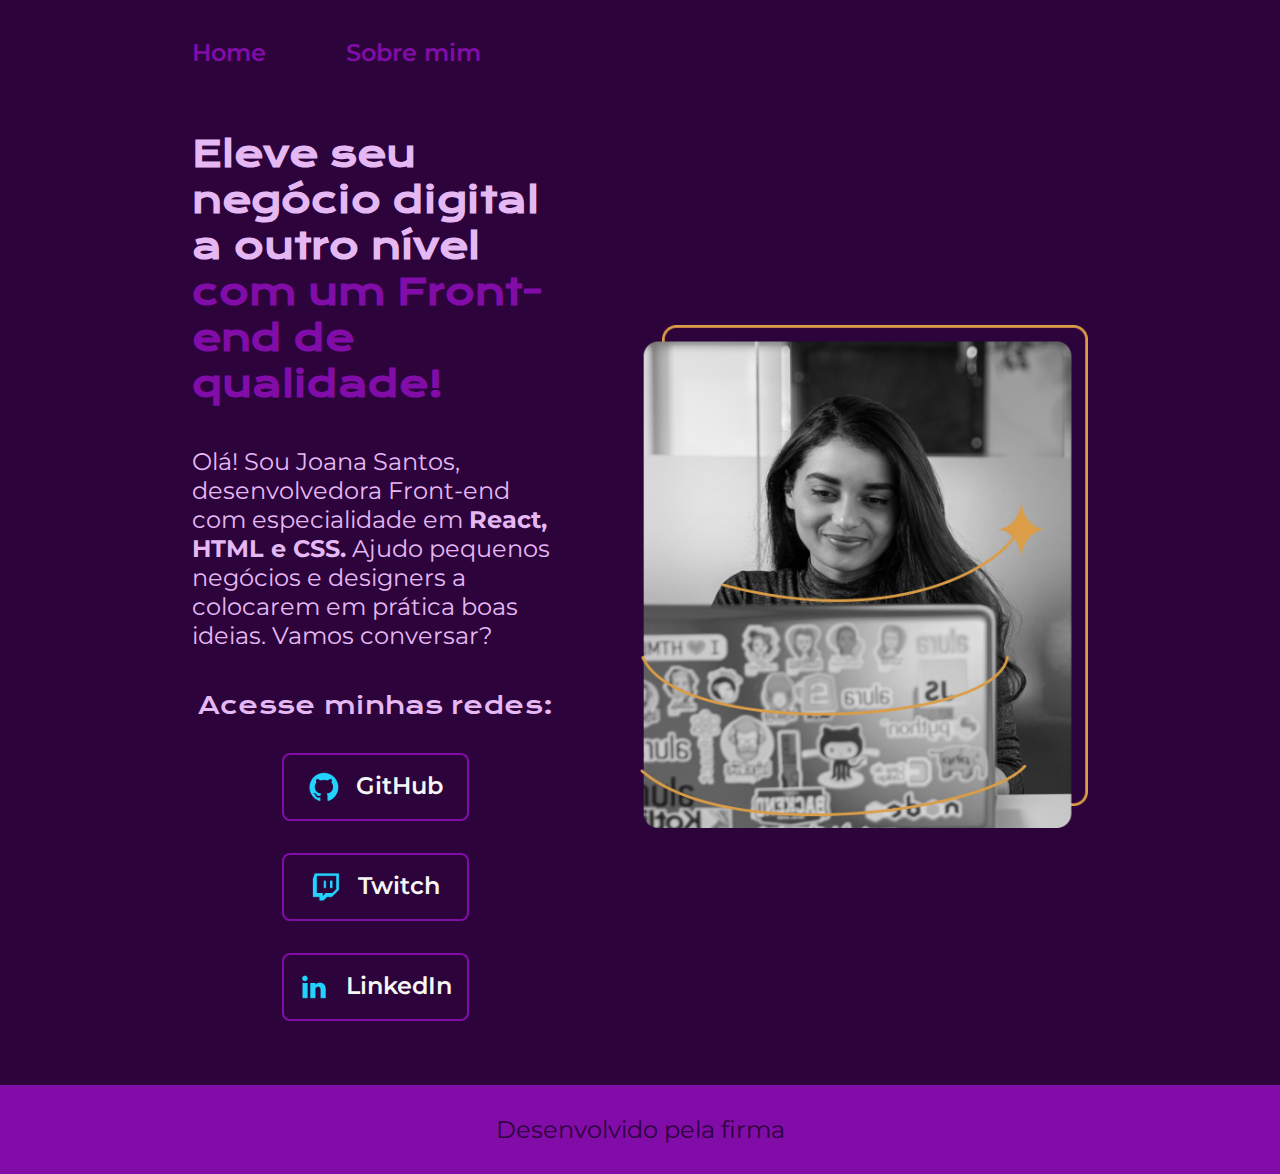
<file: index.html>
<!DOCTYPE html>
<html lang="pt-br">
<head>
    <meta charset="UTF-8">
    <meta http-equiv="X-UA-Compatible" content="IE=edge">
    <meta name="viewport" content="width=device-width, initial-scale=1.0">
    <link rel="stylesheet" href="./styles/style.css">
    <title>Portfolio</title>
</head>
<body>
    <header class="cabecalho">
        <nav class="cabecalho__menu">
            <a class="cabecalho__menu__link" href="./index.html">Home</a>
            <a class="cabecalho__menu__link" href="./about.html">Sobre mim</a>
        </nav>
    </header>
    <main class="apresentacao">
        <section class="apresentacao__conteudo">
            <h1 class="apresentacao__conteudo__titulo">Eleve seu negócio digital a outro nível <strong class="titulo-destaque">com um Front-end de qualidade!</strong> </h1>
            <p class="apresentacao__conteudo__texto"> Olá! Sou Joana Santos, desenvolvedora Front-end com especialidade em <strong>React, HTML e CSS.</strong> Ajudo pequenos negócios e designers a colocarem em prática boas ideias. Vamos conversar?</p>
            <div class="apresentacao__botoes">
                <h2 class="apresentacao__botoes_subtitulo">Acesse minhas redes:</h2>
                <a class="apresentacao__botoes__link" href="https://github.com/"> <img src="./assets/Logo Github.png">GitHub</a>
                <a class="apresentacao__botoes__link" href="https://www.twitch.tv/"> <img src="./assets/Logo Twitch.png">Twitch</a>
                <a class="apresentacao__botoes__link" href="https://www.linkedin.com/"> <img src="./assets/Logo linkedin.png">LinkedIn</a>
            </div>
        </section>
        <img class="apresentacao__foto" src="./assets/Imagem.png" alt="Foto da Joana programando">
    </main>
    <footer class="rodape">
        <p>Desenvolvido pela firma</p>
    </footer>
</body>
</html>
</file>
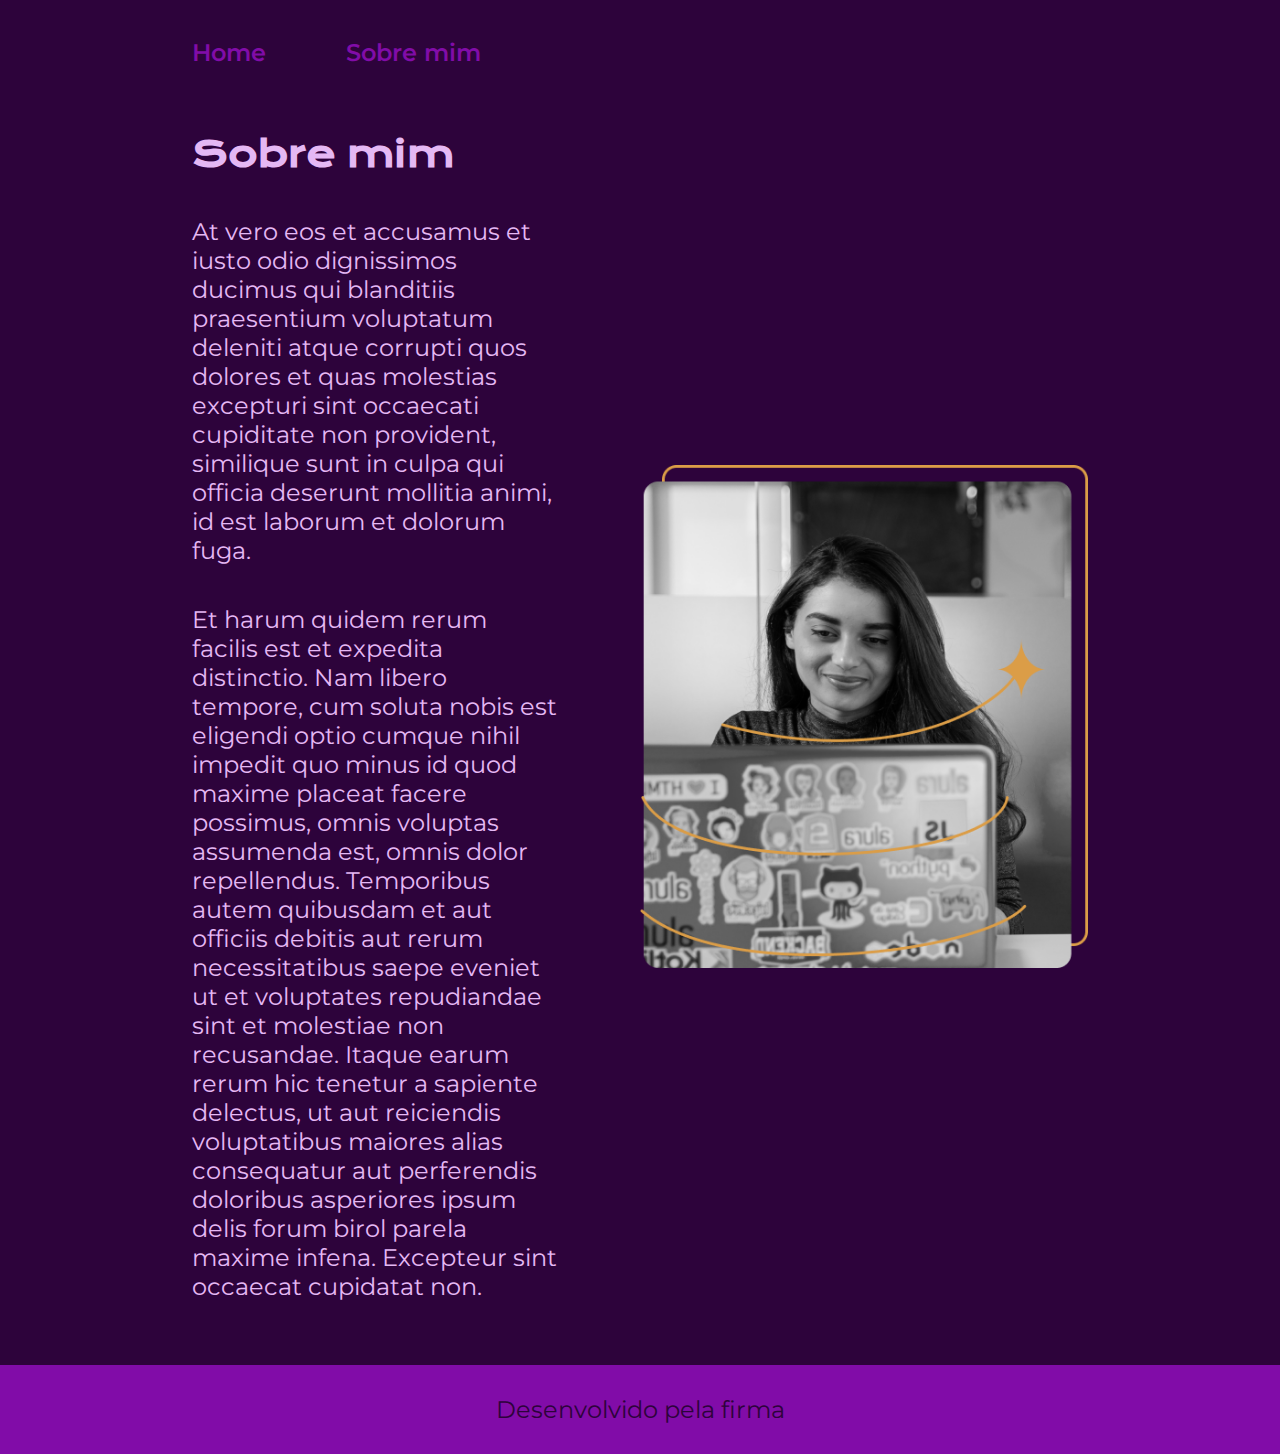
<file: about.html>
<!DOCTYPE html>
<html lang="pt-br">
<head>
    <meta charset="UTF-8">
    <meta http-equiv="X-UA-Compatible" content="IE=edge">
    <meta name="viewport" content="width=device-width, initial-scale=1.0">
    <link rel="stylesheet" href="./styles/style.css">
    <title>Sobre mim</title>
</head>
<body>
    <header class="cabecalho">
        <nav class="cabecalho__menu">
            <a class="cabecalho__menu__link" href="./index.html">Home</a>
            <a class="cabecalho__menu__link" href="./about.html">Sobre mim</a>
        </nav>
    </header>
    <main class="apresentacao">
        <section class="apresentacao__conteudo">
            <h1 class="apresentacao__conteudo__titulo">Sobre mim</h1>
            <p class="apresentacao__conteudo__texto">At vero eos et accusamus et iusto odio dignissimos ducimus qui blanditiis praesentium voluptatum deleniti atque corrupti quos dolores et quas molestias excepturi sint occaecati cupiditate non provident, similique sunt in culpa qui officia deserunt mollitia animi, id est laborum et dolorum fuga.</p>
            <p class="apresentacao__conteudo__texto">Et harum quidem rerum facilis est et expedita distinctio. Nam libero tempore, cum soluta nobis est eligendi optio cumque nihil impedit quo minus id quod maxime placeat facere possimus, omnis voluptas assumenda est, omnis dolor repellendus. Temporibus autem quibusdam et aut officiis debitis aut rerum necessitatibus saepe eveniet ut et voluptates repudiandae sint et molestiae non recusandae. Itaque earum rerum hic tenetur a sapiente delectus, ut aut reiciendis voluptatibus maiores alias consequatur aut perferendis doloribus asperiores ipsum delis forum birol parela maxime infena. Excepteur sint occaecat cupidatat non.</p>
        </section>
        <img class="apresentacao__foto" src="./assets/Imagem.png" alt="Foto da Joana programando">
    </main>
    <footer class="rodape">
        <p>Desenvolvido pela firma</p>
    </footer>
</body>
</html>
</file>
<file: styles/style.css>
@import url('https://fonts.googleapis.com/css2?family=Krona+One&family=Montserrat:ital,wght@0,400;1,600&display=swap');


:root{
    --cor-primaria: #2D033B;
    --cor-secundaria: #E5B8F4;
    --cor-terciaria: #810CA8;
    --cor-hover: #C147E9;
    --fonte-primaria: 'Krona One', sans-serif;
    --fonte-secundaria: 'Montserrat', sans-serif;
}

*{
    margin: 0;
    padding: 0;
}
body {
    /* height: 100vh; */
    box-sizing: border-box;
    background-color: var(--cor-primaria);
    color: var(--cor-secundaria);
}

.cabecalho{
    padding: 3% 0 0 15%;
}

.cabecalho__menu{
    display: flex;
    gap: 80px;
}
.cabecalho__menu__link{
    font-family: var(--fonte-secundaria);
    font-size: 1.5rem;
    font-weight: 600;
    color: var(--cor-terciaria);
    text-decoration: none;
}

.cabecalho__menu__link:hover{
    color: var(--cor-secundaria);
}
.apresentacao {
    padding: 5% 15%;
    display: flex;
    align-items: center;
    justify-content: space-between;
    gap: 82px;
}

.apresentacao__conteudo {
    width: 50%;
    display: flex;
    flex-direction: column;
    gap: 40px;
}

.apresentacao__conteudo__titulo{
    font-size: 2.25rem;
    font-family: var(--fonte-primaria);
}

.apresentacao__conteudo__texto{
    font-size: 1.5rem;
    font-family: var(--fonte-secundaria)
}


.titulo-destaque {
    color: var(--cor-terciaria);
}

.apresentacao__botoes{
    display: flex;
    justify-content: space-between;
    flex-direction: column;
    align-items: center;
    gap: 32px;
}

.apresentacao__botoes_subtitulo {
    font-family: var(--fonte-primaria);
    font-weight: 400;
    font-size: 1.5rem;
}

.apresentacao__botoes__link{
    /* background-color: #DB9D47; */
    display: flex;
    justify-content: center;
    gap: 16px;
    width: 50%;
    text-align: center;
    border-radius: 8px;
    border: 2px solid var(--cor-terciaria);
    font-size: 24px;
    font-weight: 600;
    text-decoration: none;
    padding: 16px 0px;
    color: #f6f6f6;
    font-family: var(--fonte-secundaria)
}

.apresentacao__botoes__link:hover{
    background-color: var(--cor-hover);
}

.apresentacao__foto {
    width: 50%;
}

.rodape{
    color: var(--cor-primaria);
    background-color: var(--cor-terciaria);
    padding: 30px;
    text-align: center;
    font-family: var(--fonte-secundaria);
    font-size: 24px;
    font-weight: 400;
}

@media (max-width: 1200px){
    .apresentacao{
        flex-direction: column-reverse;
        padding: 5%;
    }
    .cabecalho{
        padding: 10%;
    }
    .cabecalho__menu{
        justify-content: center;
    }
    .apresentacao__conteudo{
        width: auto;
    }

}
</file>
